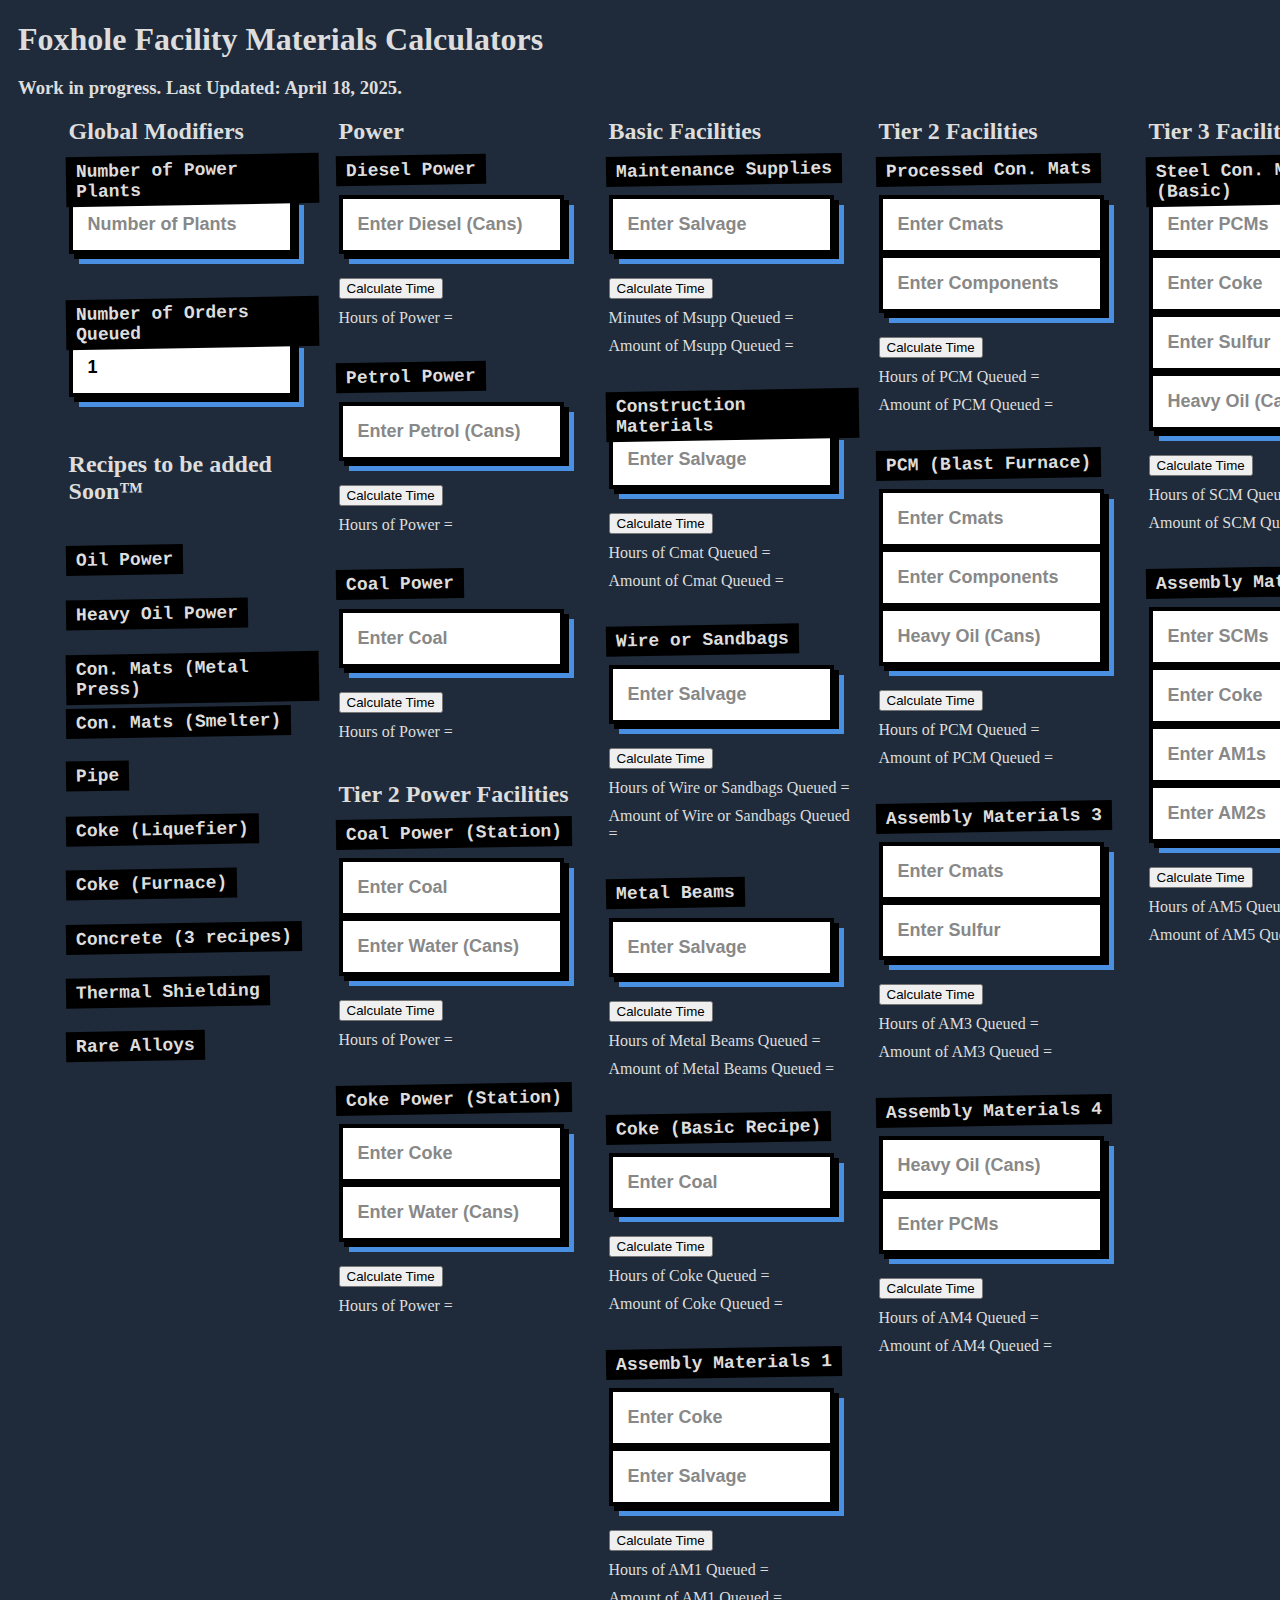
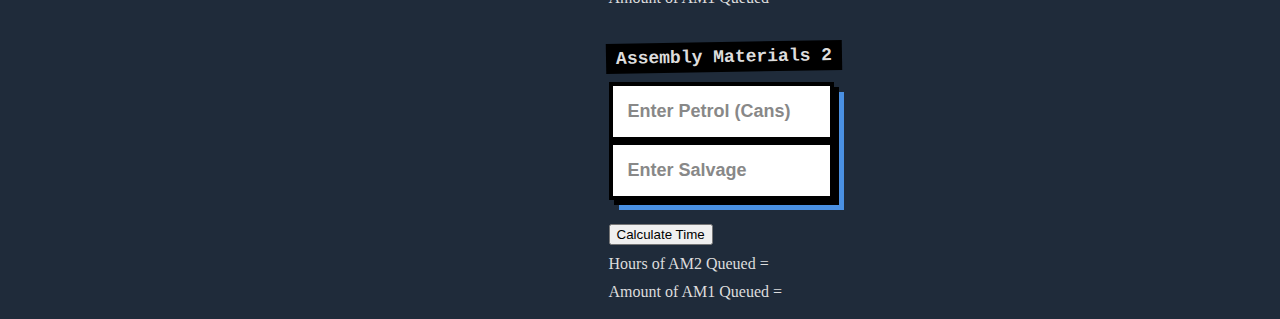
<file: index.html>
<!DOCTYPE html>
<html lang="en">
<head>
<!--Created by Gabe Valentine. Do not reproduce without express permission. You may contact me at discord.gg/PSG-->
    <title>[PSG] Foxhole Facility Mat Calc</title>
    <meta charset="UTF-8">
    <meta name="viewport" content="width=device-width, initial-scale=1.0">
<!--CSS-->
    <style type="text/css">
        body {
        		background-color: #1f2b3a;
        		}
        		@keyframes glitch {
        		  0% {
        			transform: translate(0);
        		  }
        		  20% {
        			transform: translate(-2px, 2px);
        		  }
        		  40% {
        			transform: translate(-2px, -2px);
        		  }
        		  60% {
        			transform: translate(2px, 2px);
        		  }
        		  80% {
        			transform: translate(2px, -2px);
        		  }
        		  100% {
        			transform: translate(0);
        		  }
        		}
        		@keyframes glitch-slice {
        		  0% {
        			clip-path: inset(0 100% 0 0);
        		  }
        		  10% {
        			clip-path: inset(0 5% 0 0);
        		  }
        		  20% {
        			clip-path: inset(0 80% 0 0);
        		  }
        		  30% {
        			clip-path: inset(0 10% 0 0);
        		  }
        		  40% {
        			clip-path: inset(0 50% 0 0);
        		  }
        		  50% {
        			clip-path: inset(0 30% 0 0);
        		  }
        		  60% {
        			clip-path: inset(0 70% 0 0);
        		  }
        		  70% {
        			clip-path: inset(0 15% 0 0);
        		  }
        		  80% {
        			clip-path: inset(0 90% 0 0);
        		  }
        		  90% {
        			clip-path: inset(0 5% 0 0);
        		  }
        		  100% {
        			clip-path: inset(0 100% 0 0);
        		  }
        		}
        		@keyframes focus-pulse {
        		  0%,
        		  100% {
        			border-color: #000;
        		  }
        		  50% {
        			border-color: #4a90e2;
        		  }
        		}
        		@keyframes type-gradient {
        		  0% {
        			background-position: 300px 0;
        		  }
        		  100% {
        			background-position: 0 0;
        		  }
        		}
        		.row {
        			flex: 100%;
        			display: flex;
        			margin-top: 0px;
        			margin-right: 4%;
        			margin-left: 4%;
        		}
        		.column {
        			flex: 25%;
        			display: block;
        			margin-left: 10px;
        			margin-right: 10px;
        			margin-top: 0px;
        		}
        		.column-last {
        			flex: 25%;
        			display: block;
        			margin-left: 10px;
        			margin-right: 50px;
        			margin-top: 0px;
        		}
        		.box {
        			margin-top: 50px;
        		}
        		.container {
        		  position: relative;
        		  width: 250px;
        		  font-family: monospace;
        		  padding-bottom: 24px;
        		}
        		.input {
        		  width: 75%;
        		  padding: 15px;
        		  font-size: 18px;
        		  font-weight: bold;
        		  color: #000;
        		  background-color: #fff;
        		  border: 4px solid #000;
        		  position: relative;
        		  overflow: hidden;
        		  border-radius: 0;
        		  outline: none;
        		  transition: all 0.3s cubic-bezier(0.25, 0.8, 0.25, 1);
        		  box-shadow: 5px 5px 0 #000, 10px 10px 0 #4a90e2;
        		}
        		.input:focus {
        		  animation: focus-pulse 4s cubic-bezier(0.25, 0.8, 0.25, 1) infinite,
        			glitch 0.3s cubic-bezier(0.25, 0.8, 0.25, 1) infinite;
        		}
        		.input:focus::after {
        		  content: "";
        		  position: absolute;
        		  top: -2px;
        		  left: -2px;
        		  right: -2px;
        		  bottom: -2px;
        		  background: white;
        		  z-index: -1;
        		}
        		.input:focus::before {
        		  content: "";
        		  position: absolute;
        		  top: 0;
        		  left: 0;
        		  width: 100%;
        		  height: 100%;
        		  background: black;
        		  z-index: -2;
        		  clip-path: inset(0 100% 0 0);
        		  animation: glitch-slice 4s steps(2, end) infinite;
        		}
        		.label {
        		  position: absolute;
        		  left: -3px;
        		  top: -40px;
        		  font-size: 18px;
        		  font-weight: bold;
        		  color: #dddddd;
        		  background-color: #000000;
        		  padding: 5px 10px;
        		  transform: rotate(-1deg);
        		  z-index: 1;
        		  transition: all 0.3s cubic-bezier(0.25, 0.8, 0.25, 1);
        		}
        		.input:focus + .label {
        		  transform: rotate(0deg) scale(1.05);
        		  background-color: #4a90e2;
        		}
        		.smooth-type {
        		  position: relative;
        		  overflow: hidden;
        		}
        		.smooth-type::before {
        		  content: "";
        		  position: absolute;
        		  top: 0;
        		  right: 0;
        		  bottom: 0;
        		  left: 0;
        		  background: linear-gradient(90deg, #fff 0%, rgba(255, 255, 255, 0) 100%);
        		  z-index: 1;
        		  opacity: 0;
        		  transition: opacity 0.3s ease;
        		}
        		.smooth-type:focus::before {
        		  opacity: 1;
        		  animation: type-gradient 2s linear infinite;
        		}
        		.input::placeholder {
        		  color: #888;
        		  transition: color 0.3s ease;
        		}
        		.input:focus::placeholder {
        		  color: transparent;
        		}
        		.input:focus {
        		  animation: focus-pulse 4s cubic-bezier(0.25, 0.8, 0.25, 1) infinite;
        		}
        		h1 {
        			margin-bottom: 0px;
        			margin-left: 10px;
        			color: #dddddd;
        		}
        		h2 {
        			margin-top: 0px;
        			color: #dddddd;
        		}
        		h3 {
        			margin-left: 10px;
        			color: #dddddd;
        		}
        		p {
        			margin-top: 10px;
        			margin-bottom: 10px;
        			color: #dddddd;
        		}
        		a {
        		  color: #4a90e2;
        		}
        		a:hover{
        		  color: #3768a0;
        		}
        		label {
        			color: #dddddd;
        		}
				.spacerL {
					padding-bottom: 60px;
				}
				.spacerM {
					padding-bottom: 30px;
				}
				.spacerS {
					padding-bottom: 15px;
				}
    </style>
</head>
<body>
    <h1>Foxhole Facility Materials Calculators</h1>
    <h3>Work in progress. Last Updated: April 18, 2025.</h3>
    <div class="row">
<!--COLUMN ONE-->
        <div class="column">
            <h2>Global Modifiers</h2>
<!--NUMBER OF POWER PLANTS OR STATIONS-->
            <div class="box">
                <div class="container">
                    <label class="label" for="dPower">Number of Power Plants</label>
                    <input placeholder="Number of Plants" class="input smooth-type" type="number" id="inputPPl" name="PPl">
                </div>
                <div class="spacerL"></div>
<!--NUMBER OF ORDERS QUEUED-->
                <div class="container">
                    <label class="label" for="OrderQ">Number of Orders Queued</label>
                    <input class="input smooth-type" type="number" id="OrderQ" name="Oq" min="1" max="5" value="1">
                </div>
            </div>
<!--STUFF I WANT TO ADD-->
            <div class="spacerM"></div>
            <h2>Recipes to be added Soon™</h2>
            <div class="spacerL"></div>
            <div class="container">
              <label class="label" for="OilPower">Oil Power</label>
          </div>
          <div class="spacerM"></div>
            <div class="container">
                <label class="label" for="HOilPower">Heavy Oil Power</label>
            </div>
            <div class="spacerM"></div>
            <div class="container">
                <label class="label" for="MetalPress">Con. Mats (Metal Press)</label>
            </div>
            <div class="spacerM"></div>
            <div class="container">
                <label class="label" for="WireSandbag">Con. Mats (Smelter)</label>
            </div>
            <div class="spacerM"></div>
            <div class="container">
                <label class="label" for="Pipe">Pipe</label>
            </div>
            <div class="spacerM"></div>
            <div class="container">
                <label class="label" for="cokeL">Coke (Liquefier)</label>
            </div>
            <div class="spacerM"></div>
            <div class="container">
                <label class="label" for="cokeF">Coke (Furnace)</label>
            </div>
            <div class="spacerM"></div>
            <div class="container">
                <label class="label" for="Conc">Concrete (3 recipes)</label>
            </div>
            <div class="spacerM"></div>
            <div class="container">
                <label class="label" for="ThermalS">Thermal Shielding</label>
            </div>
            <div class="spacerM"></div>
            <div class="container">
                <label class="label" for="RareA">Rare Alloys</label>
            </div>
        </div>
<!--COLUMN TWO-->
        <div class="column">
            <h2>Power</h2>
<!--DIESEL POWER-->
<div class="box">
  <div class="container">
      <label class="label" for="dPower">Diesel Power</label>
      <input placeholder="Enter Diesel (Cans)" class="input smooth-type" type="number" id="inputDieselP" name="dP">
  </div>
  <button type="button" onclick="calculateDieselPowerTime()">Calculate Time</button>
</div>
<p id="dPresult">Hours of Power = </p>
<script>
  function calculateDieselPowerTime() {
      var dP = document.getElementById('inputDieselP').value;
      var PPl = document.getElementById('inputPPl').value;
      var dPTime = ((dP * 3) / 60) / PPl;
      document.getElementById('dPresult').innerHTML = "Hours of Power = " + dPTime.toFixed(4);
        }
</script>
<div class="spacerS"></div>
<!--PETROL POWER-->
<div class="box">
  <div class="container">
      <label class="label" for="pPower">Petrol Power</label>
      <input placeholder="Enter Petrol (Cans)" class="input smooth-type" type="number" id="inputPetrolP" name="PetrolP">
  </div>
  <button type="button" onclick="calculatePetrolPowerTime()">Calculate Time</button>
</div>
<p id="pPresult">Hours of Power = </p>
<script>
  function calculatePetrolPowerTime() {
  var PetrolP = document.getElementById('inputPetrolP').value;
  var PPl = document.getElementById('inputPPl').value;
  var pPTime = ((PetrolP * 1.5) / 60) / PPl;
  document.getElementById('pPresult').innerHTML = "Hours of Power = " + pPTime.toFixed(4);
    }
</script>
<div class="spacerS"></div>
<!--COAL POWER-->
<div class="box">
  <div class="container">
      <label class="label" for="cPower">Coal Power</label>
      <input placeholder="Enter Coal" class="input smooth-type" type="number" id="inputCoalP" name="cP">
  </div>
  <button type="button" onclick="calculateCoalPowerTime()">Calculate Time</button>
</div>
<p id="cPresult">Hours of Power = </p>
<script>
  function calculateCoalPowerTime() {
  var cP = document.getElementById('inputCoalP').value;
  var PPl = document.getElementById('inputPPl').value;
  var cPTime = ((cP * 0.025) / 60) / PPl;
  document.getElementById('cPresult').innerHTML = "Hours of Power = " + cPTime.toFixed(4);
    }
</script>
<div class="spacerM"></div>
<h2>Tier 2 Power Facilities</h2>
<!--COAL STATION-->
<div class="box">
  <div class="container">
      <label class="label" for="cStation">Coal Power (Station)</label>
      <input placeholder="Enter Coal" class="input smooth-type" type="number" id="inputCoalS" name="cS">
      <input placeholder="Enter Water (Cans)" class="input smooth-type" type="number" id="inputWaterS" name="wS">
  </div>
  <button type="button" onclick="calculateCoalStationTime()">Calculate Time</button>
</div>
<p id="cSresult">Hours of Power = </p>
<script>
  function calculateCoalStationTime() {
  const inputCoalS = document.getElementById('inputCoalS');
  const inputWaterS = document.getElementById('inputWaterS');
  const cSResult = document.getElementById('cSresult');
const PPl = document.getElementById('inputPPl')
  const CoalSTime = ((inputCoalS.value / 30) * 1.5) / 60;
  const WaterSTime = ((inputWaterS.value * 50) * 1.5) / 60;
  const cSTime = Math.min(CoalSTime, WaterSTime);
const cSStations = cSTime / PPl.value;
  cSResult.textContent = `Hours of Power = ${cSStations.toFixed(4)}`;
    }
</script>
<div class="spacerS"></div>
<!--COKE STATION-->
<div class="box">
  <div class="container">
      <label class="label" for="CokePower">Coke Power (Station)</label>
      <input placeholder="Enter Coke" class="input smooth-type" type="number" id="inputCokeS" name="ckS">
      <input placeholder="Enter Water (Cans)" class="input smooth-type" type="number" id="inputWaterSb" name="wSb">
  </div>
  <button type="button" onclick="calculateCokeStationTime()">Calculate Time</button>
</div>
<p id="cokeSresult">Hours of Power = </p>
<script>
  function calculateCokeStationTime() {
            const inputCoalS = document.getElementById('inputCokeS');
            const inputWaterS = document.getElementById('inputWaterSb');
            const cokeSResult = document.getElementById('cokeSresult');
            const PPl = document.getElementById('inputPPl');
            const CokeSTime = ((inputCokeS.value / 30) * 2) / 60;
            const WaterSbTime = ((inputWaterSb.value * 50) * 2) / 60;
            const cokeTime = Math.min(CokeSTime, WaterSbTime);
            const cokeStations = cokeTime / PPl.value;
            cokeSResult.textContent = `Hours of Power = ${cokeStations.toFixed(4)}`;
              }
</script>
        </div>
<!--COLUMN THREE-->
        <div class="column">
            <h2>Basic Facilities</h2>
<!--MSUPP-->
            <div class="box">
                <div class="container">
                    <label class="label" for="Msupp">Maintenance Supplies</label>
                    <input placeholder="Enter Salvage" class="input smooth-type" type="number" id="inputMsupp" name="A">
                </div>
                <button type="button" onclick="calculateMsuppTime()">Calculate Time</button>
            </div>
            <p id="Msuppresult">Minutes of Msupp Queued = </p>
            <p id="MsuppQuant">Amount of Msupp Queued = </p>
            <script>
                function calculateMsuppTime() {
                var A = document.getElementById('inputMsupp').value;
				var Oq = document.getElementById('OrderQ').value;
                var MsuppTime = (((A / 150) * 40) / 60) / Oq;
                var MsuppAmount = (A / 7.5);
                document.getElementById('Msuppresult').innerHTML = "Minutes of Msupp Queued = " + MsuppTime.toFixed(4);
                document.getElementById('MsuppQuant').innerHTML = "Amount of Msupp Queued = " + MsuppAmount.toFixed(4);
                	}
            </script>
            <div class="spacerS"></div>
<!--CMAT-->
            <div class="box">
                <div class="container">
                    <label class="label" for="cMat">Construction Materials</label>
                    <input placeholder="Enter Salvage" class="input smooth-type" type="number" id="inputSalvage2" name="B">
                </div>
                <button type="button" onclick="calculateCmatTime()">Calculate Time</button>
            </div>
            <p id="Cmatresult">Hours of Cmat Queued = </p>
            <p id="CmatQuant">Amount of Cmat Queued = </p>
            <script>
                function calculateCmatTime() {
                var B = document.getElementById('inputSalvage2').value;
				var Oq = document.getElementById('OrderQ').value;
                var CmatAmount = B / 10;
                var CmatTime = ((CmatAmount * 25) / 3600) / Oq;
                document.getElementById('Cmatresult').innerHTML = "Hours of Cmat Queued = " + CmatTime.toFixed(4);
                document.getElementById('CmatQuant').innerHTML = "Amount of Cmat Queued = " + CmatAmount.toFixed(4);
                	}
            </script>
            <div class="spacerS"></div>
<!--WIRE OR SANDBAGS-->
<div class="box">
  <div class="container">
      <label class="label" for="ab1">Wire or Sandbags</label>
      <input placeholder="Enter Salvage" class="input smooth-type" type="number" id="ab1" name="ab1">
  </div>
  <button type="button" onclick="calculateab1Time()">Calculate Time</button>
</div>
<p id="ab1result">Hours of Wire or Sandbags Queued = </p>
<p id="ab1Quant">Amount of Wire or Sandbags Queued = </p>
<script>
  function calculateab1Time() {
  var ab1 = document.getElementById('ab1').value;
var Oq = document.getElementById('OrderQ').value;
  var ab1Amount = ((ab1) / 25) * 5;
  var ab1Time = ((ab1) / 3600) / Oq;
  document.getElementById('ab1result').innerHTML = "Hours of Wire or Sandbags Queued = " + ab1Time.toFixed(2);
  document.getElementById('ab1Quant').innerHTML = "Amount of Wire or Sandbags Queued = " + ab1Amount.toFixed(2);
    }
</script>
<div class="spacerS"></div>
<!--METAL BEAMS-->
<div class="box">
  <div class="container">
      <label class="label" for="ab2">Metal Beams</label>
      <input placeholder="Enter Salvage" class="input smooth-type" type="number" id="ab2" name="ab2">
  </div>
  <button type="button" onclick="calculateab2Time()">Calculate Time</button>
</div>
<p id="ab2result">Hours of Metal Beams Queued = </p>
<p id="ab2Quant">Amount of Metal Beams Queued = </p>
<script>
  function calculateab2Time() {
  var ab2 = document.getElementById('ab2').value;
var Oq = document.getElementById('OrderQ').value;
  var ab2Amount = ((ab2) / 25);
  var ab2Time = ((ab2) / 3600) / Oq;
  document.getElementById('ab2result').innerHTML = "Hours of Metal Beams Queued = " + ab2Time.toFixed(2);
  document.getElementById('ab2Quant').innerHTML = "Amount of Metal Beams Queued = " + ab2Amount.toFixed(2);
    }
</script>
<div class="spacerS"></div>
<!--COKE BASIC-->
            <div class="box">
                <div class="container">
                    <label class="label" for="cokeB">Coke (Basic Recipe)</label>
                    <input placeholder="Enter Coal" class="input smooth-type" type="number" id="inputCoalc" name="Co">
                </div>
                <button type="button" onclick="calculateCoalTime()">Calculate Time</button>
            </div>
            <p id="Coalresult">Hours of Coke Queued = </p>
            <p id="CokeQuant">Amount of Coke Queued = </p>
            <script>
                function calculateCoalTime() {
                var Co = document.getElementById('inputCoalc').value;
				var Oq = document.getElementById('OrderQ').value;
                var CoalTime = (((Co / 200) * 4.5) / 60) / Oq;
                var CokeAmount = Co * 0.9;
                document.getElementById('Coalresult').innerHTML = "Hours of Coke Queued = " + CoalTime.toFixed(4);
                document.getElementById('CokeQuant').innerHTML = "Amount of Coke Queued = " + CokeAmount.toFixed(4);
                	}
            </script>
<div class="spacerS"></div>
<!--A MAT 1-->
<div class="box">
  <div class="container">
      <label class="label" for="AM1">Assembly Materials 1</label>
      <input placeholder="Enter Coke" class="input smooth-type" type="number" id="inputCoke" name="C">
      <input placeholder="Enter Salvage" class="input smooth-type" type="number" id="inputSalvage3" name="D">
  </div>
  <button type="button" onclick="calculateAM1Time()">Calculate Time</button>
</div>
<p id="AM1result">Hours of AM1 Queued = </p>
<p id="AM1Quant">Amount of AM1 Queued = </p>
<script>
  function calculateAM1Time() {
  const inputCoke = document.getElementById('inputCoke');
  const inputSalvage3 = document.getElementById('inputSalvage3');
  const AM1Result = document.getElementById('AM1result');
const Oq = document.getElementById('OrderQ');
  const CokeTime = ((1 / 4500) * inputCoke.value);
  const SalvageTime = ((1 / 900) * inputSalvage3.value);
  const CokeAmount2 = (inputCoke.value / 75);
  const SalvageAmount = (inputSalvage3.value / 15);
  const AM1Time = Math.min(CokeTime, SalvageTime);
  const AM1Amount = Math.min(CokeAmount2, SalvageAmount);
const AM1q = AM1Time / Oq.value;
  AM1Result.textContent = `Hours of AM1 Queued = ${AM1q.toFixed(4)}`;
  AM1Quant.textContent = `Amount of AM1 Queued = ${AM1Amount.toFixed(4)}`;
    }
</script>
<div class="spacerS"></div>
<!--A MAT 2-->
<div class="box">
  <div class="container">
      <label class="label" for="AM2">Assembly Materials 2</label>
      <input placeholder="Enter Petrol (Cans)" class="input smooth-type" type="number" id="inputPetrol" name="E">
      <input placeholder="Enter Salvage" class="input smooth-type" type="number" id="inputSalvage4" name="F">
  </div>
  <button type="button" onclick="calculateAM2Time()">Calculate Time</button>
</div>
<p id="AM2result">Hours of AM2 Queued = </p>
<p id="AM2Quant">Amount of AM1 Queued = </p>
<script>
  function calculateAM2Time() {
  const inputPetrol = document.getElementById('inputPetrol');
  const inputSalvage3 = document.getElementById('inputSalvage4');
  const AM2Result = document.getElementById('AM2result');
const Oq = document.getElementById('OrderQ');
  const PetrolTime = (inputPetrol.value / 60);
  const SalvageTime2 = ((1 / 900) * inputSalvage4.value);
  const PetrolAmount = inputPetrol.value;
  const SalvageAmount2 = inputSalvage4.value / 15;
  const AM2Time = Math.min(PetrolTime, SalvageTime2);
  const AM2Amount = Math.min(PetrolAmount, SalvageAmount2);
const AM2q = AM2Time / Oq.value;
  AM2Result.textContent = `Hours of AM2 Queued = ${AM2q.toFixed(4)}`;
  AM2Quant.textContent = `Amount of AM2 Queued = ${AM2Amount.toFixed(4)}`;
    }
</script>
        </div>
<!--COLUMN FOUR-->
        <div class="column">
            <h2>Tier 2 Facilities</h2>
<!--PROCESSED CONSTRUCTION MATERIALS-->
<div class="box">
  <div class="container">
      <label class="label" for="PCMbasic">Processed Con. Mats</label>
      <input placeholder="Enter Cmats" class="input smooth-type" type="number" id="inputCMat2" name="S">
      <input placeholder="Enter Components" class="input smooth-type" type="number" id="inputComp" name="T">
  </div>
  <button type="button" onclick="calculatePCMTime()">Calculate Time</button>
</div>
<p id="PCMresult">Hours of PCM Queued = </p>
<p id="PCMQuant">Amount of PCM Queued = </p>
<script>
  function calculatePCMTime() {
  const inputCmat2 = document.getElementById('inputCMat2');
  const inputComp = document.getElementById('inputComp');
  const PCMResult = document.getElementById('PCMresult');
const Oq = document.getElementById('OrderQ');
  const CmatTime2 = (inputCmat2.value / 3) / 60;
  const CompTime = (inputComp.value / 20) / 60;
  const CmatAmount3 = (inputCmat2.value / 3);
  const CompAmount1 = (inputComp.value / 20);
  const PCMTime3 = Math.min(CmatTime2, CompTime);
  const PCMAmount3 = Math.min(CmatAmount3, CompAmount1);
const PCMq = PCMTime3 / Oq.value;
  PCMResult.textContent = `Hours of PCM Queued = ${PCMq.toFixed(4)}`;
  PCMQuant.textContent = `Amount of PCM Queued = ${PCMAmount3.toFixed(4)}`;
    }
</script>
<div class="spacerS"></div>
<!--PROCESSED CONSTRUCTION MATERIALS (BLAST FURNACE)-->
<div class="box">
  <div class="container">
      <label class="label" for="PCMadvanced">PCM (Blast Furnace)</label>
      <input placeholder="Enter Cmats" class="input smooth-type" type="number" id="inputCMat3" name="U">
      <input placeholder="Enter Components" class="input smooth-type" type="number" id="inputComp2" name="V">
      <input placeholder="Heavy Oil (Cans)" class="input smooth-type" type="number" id="inputHOil3" name="W">
  </div>
  <button type="button" onclick="calculatePCMTime2()">Calculate Time</button>
</div>
<p id="PCMresult2">Hours of PCM Queued = </p>
<p id="PCMQuant2">Amount of PCM Queued = </p>
<script>
  function calculatePCMTime2() {
  const inputCmat3 = document.getElementById('inputCMat3');
  const inputComp2 = document.getElementById('inputComp2');
const inputHOil3 = document.getElementById('inputHOil3');
  const PCMResult2 = document.getElementById('PCMresult2');
const Oq = document.getElementById('OrderQ');
  const CmatTime3 = (inputCmat3.value / 3) / 60;
  const CompTime2 = (inputComp2.value / 55) / 60;
const HOilTime3 = (inputHOil3.value * 5) / 60;
  const CmatAmount4 = (inputCmat3.value);
  const CompAmount2 = (inputComp2.value / 55) * 3;
const HOilAmount3 = (inputHOil3.value * 5) * 3;
  const PCMTime4 = Math.min(CmatTime3, CompTime2, HOilTime3);
  const PCMAmount4 = Math.min(CmatAmount4, CompAmount2, HOilAmount3);
const PCMq2 = PCMTime4 / Oq.value;
  PCMResult2.textContent = `Hours of PCM Queued = ${PCMq2.toFixed(4)}`;
  PCMQuant2.textContent = `Amount of PCM Queued = ${PCMAmount4.toFixed(4)}`;
    }
</script>
<div class="spacerS"></div>
<!--A MAT 3-->
            <div class="box">
                <div class="container">
                    <label class="label" for="AM3">Assembly Materials 3</label>
                    <input placeholder="Enter Cmats" class="input smooth-type" type="number" id="inputCmat" name="G">
                    <input placeholder="Enter Sulfur" class="input smooth-type" type="number" id="inputSulfur" name="H">
                </div>
                <button type="button" onclick="calculateAM3Time()">Calculate Time</button>
            </div>
            <p id="AM3result">Hours of AM3 Queued = </p>
            <p id="AM3Quant">Amount of AM3 Queued = </p>
            <script>
                function calculateAM3Time() {
                const inputCmat = document.getElementById('inputCmat');
                const inputSulfur = document.getElementById('inputSulfur');
                const AM3Result = document.getElementById('AM3result');
				const Oq = document.getElementById('OrderQ');
                const CmatTime = (inputCmat.value / 90);
                const SulfurTime = (inputSulfur.value / 600);
                const CmatAmount2 = (inputCmat.value / 3);
                const SulfurAmount = (inputSulfur.value / 20);
                const AM3Time = Math.min(CmatTime, SulfurTime);
                const AM3Amount = Math.min(CmatAmount2, SulfurAmount);
				const AM3q = AM3Time / Oq.value;
                AM3Result.textContent = `Hours of AM3 Queued = ${AM3q.toFixed(4)}`;
                AM3Quant.textContent = `Amount of AM3 Queued = ${AM3Amount.toFixed(4)}`;
                	}
            </script>
            <div class="spacerS"></div>
<!--A MAT 4-->
            <div class="box">
                <div class="container">
                    <label class="label" for="AM4">Assembly Materials 4</label>
                    <input placeholder="Heavy Oil (Cans)" class="input smooth-type" type="number" id="inputHOil" name="I">
                    <input placeholder="Enter PCMs" class="input smooth-type" type="number" id="inputPCM" name="J">
                </div>
                <button type="button" onclick="calculateAM4Time()">Calculate Time</button>
            </div>
            <p id="AM4result">Hours of AM4 Queued = </p>
            <p id="AM4Quant">Amount of AM4 Queued = </p>
            <script>
                function calculateAM4Time() {
                const inputHOil = document.getElementById('inputHOil');
                const inputPCM = document.getElementById('inputPCM');
                const AM4Result = document.getElementById('AM4result');
				const Oq = document.getElementById('OrderQ');
                const HOilTime = (inputHOil.value / 66);    // very elegant that (((x*30)/66)*2)/60 = x/66 which is equal to the cost per cycle, deceptively simple
                const PCMTime = (inputPCM.value / 30);
                const HOilAmount = (inputHOil.value * 30) / 66;
                const PCMAmount = inputPCM.value;
                const AM4Time = Math.min(HOilTime, PCMTime);
                const AM4Amount = Math.min(HOilAmount, PCMAmount);
				const AM4q = AM4Time / Oq.value;
                AM4Result.textContent = `Hours of AM4 Queued = ${AM4q.toFixed(4)}`;
                AM4Quant.textContent = `Amount of AM4 Queued = ${AM4Amount.toFixed(4)}`;
                	}
            </script>
        </div>
<!--COLUMN FIVE-->
        <div class="column">
            <h2>Tier 3 Facilities</h2>
<!--STEEL CONSTRUCTION MATERIALS-->
            <div class="box">
                <div class="container">
                    <label class="label" for="PCMbasic">Steel Con. Mats (Basic)</label>
                    <input placeholder="Enter PCMs" class="input smooth-type" type="number" id="inputPCM2" name="O">
                    <input placeholder="Enter Coke" class="input smooth-type" type="number" id="inputCoke3" name="P">
                    <input placeholder="Enter Sulfur" class="input smooth-type" type="number" id="inputSulfur2" name="Q">
                    <input placeholder="Heavy Oil (Cans)" class="input smooth-type" type="number" id="inputHOil2" name="R">
                </div>
                <button type="button" onclick="calculateSCMTime2()">Calculate Time</button>
            </div>
            <p id="SCMresult">Hours of SCM Queued = </p>
            <p id="SCMQuant">Amount of SCM Queued = </p>
            <script>
                function calculateSCMTime2() {
                const inputPCM2 = document.getElementById('inputPCM2');
                const inputCoke3 = document.getElementById('inputCoke3');
                const inputSulfur2 = document.getElementById('inputSulfur2');
                const inputHOil2 = document.getElementById('inputHOil2');
				const Oq = document.getElementById('OrderQ');
                const SCMResult = document.getElementById('SCMresult');
                const PCMTime2 = ((inputPCM2.value / 3) * 1.5) / 60;
                const CokeTime3 = ((inputCoke3.value / 200) * 1.5) / 60;
                const SulfurTime2 = (inputSulfur2.value / 2600);
                const HOilTime2 = (inputHOil2.value * 3) / 140;
                const PCMAmount2 = (inputPCM2.value / 3);
                const CokeAmount4 = (inputCoke3.value / 200);
                const SulfurAmount2 = (inputSulfur2.value / 65);
                const HOilAmount2 = ((inputHOil2.value * 30) / 35);
                const SCMTime2 = Math.min(PCMTime2, CokeTime3, SulfurTime2, HOilTime2);
                const SCMAmount2 = Math.min(PCMAmount2, CokeAmount4, SulfurAmount2, HOilAmount2);
				const SCMq = SCMTime2 / Oq.value;
                SCMResult.textContent = `Hours of SCM Queued = ${SCMq.toFixed(4)}`;
                SCMQuant.textContent = `Amount of SCM Queued = ${SCMAmount2.toFixed(4)}`;
                	}
            </script>
            <div class="spacerS"></div>
<!--A MAT 5-->
            <div class="box">
                <div class="container">
                    <label class="label" for="PCMbasic">Assembly Materials 5</label>
                    <input placeholder="Enter SCMs" class="input smooth-type" type="number" id="inputSCM" name="K">
                    <input placeholder="Enter Coke" class="input smooth-type" type="number" id="inputCoke2" name="L">
                    <input placeholder="Enter AM1s" class="input smooth-type" type="number" id="inputAM1" name="M">
                    <input placeholder="Enter AM2s" class="input smooth-type" type="number" id="inputAM2" name="N">
                </div>
                <button type="button" onclick="calculateAM5Time()">Calculate Time</button>
            </div>
            <p id="AM5result">Hours of AM5 Queued = </p>
            <p id="AM5Quant">Amount of AM5 Queued = </p>
            <script>
                function calculateAM5Time() {
                const inputSCM = document.getElementById('inputSCM');
                const inputCoke2 = document.getElementById('inputCoke2');
                const inputAM1 = document.getElementById('inputAM1');
                const inputAM2 = document.getElementById('inputAM2');		
                const AM5Result = document.getElementById('AM5result');
			        	const Oq = document.getElementById('OrderQ');
                const SCMTime = (inputSCM.value / 90);
                const CokeTime2 = (inputCoke2.value / 7350);
                const AM1Time2 = (inputAM1.value / 300);
                const AM2Time2 = (inputAM2.value / 300);
                const SCMAmount = (inputSCM.value / 3);
                const CokeAmount3 = (inputCoke2.value / 245);
                const AM1Amount2 = (inputAM1.value / 10);
                const AM2Amount2 = (inputAM2.value / 10);
                const AM5Time = Math.min(SCMTime, CokeTime2, AM1Time2, AM2Time2);
                const AM5Amount = Math.min(SCMAmount, CokeAmount3, AM1Amount2, AM2Amount2);
			        	const AM5q = AM5Time / Oq.value;
                AM5Result.textContent = `Hours of AM5 Queued = ${AM5q.toFixed(4)}`;
                AM5Quant.textContent = `Amount of AM5 Queued = ${AM5Amount.toFixed(4)}`;
                	}
            </script>
  </div>
</body>
</html>
</file>
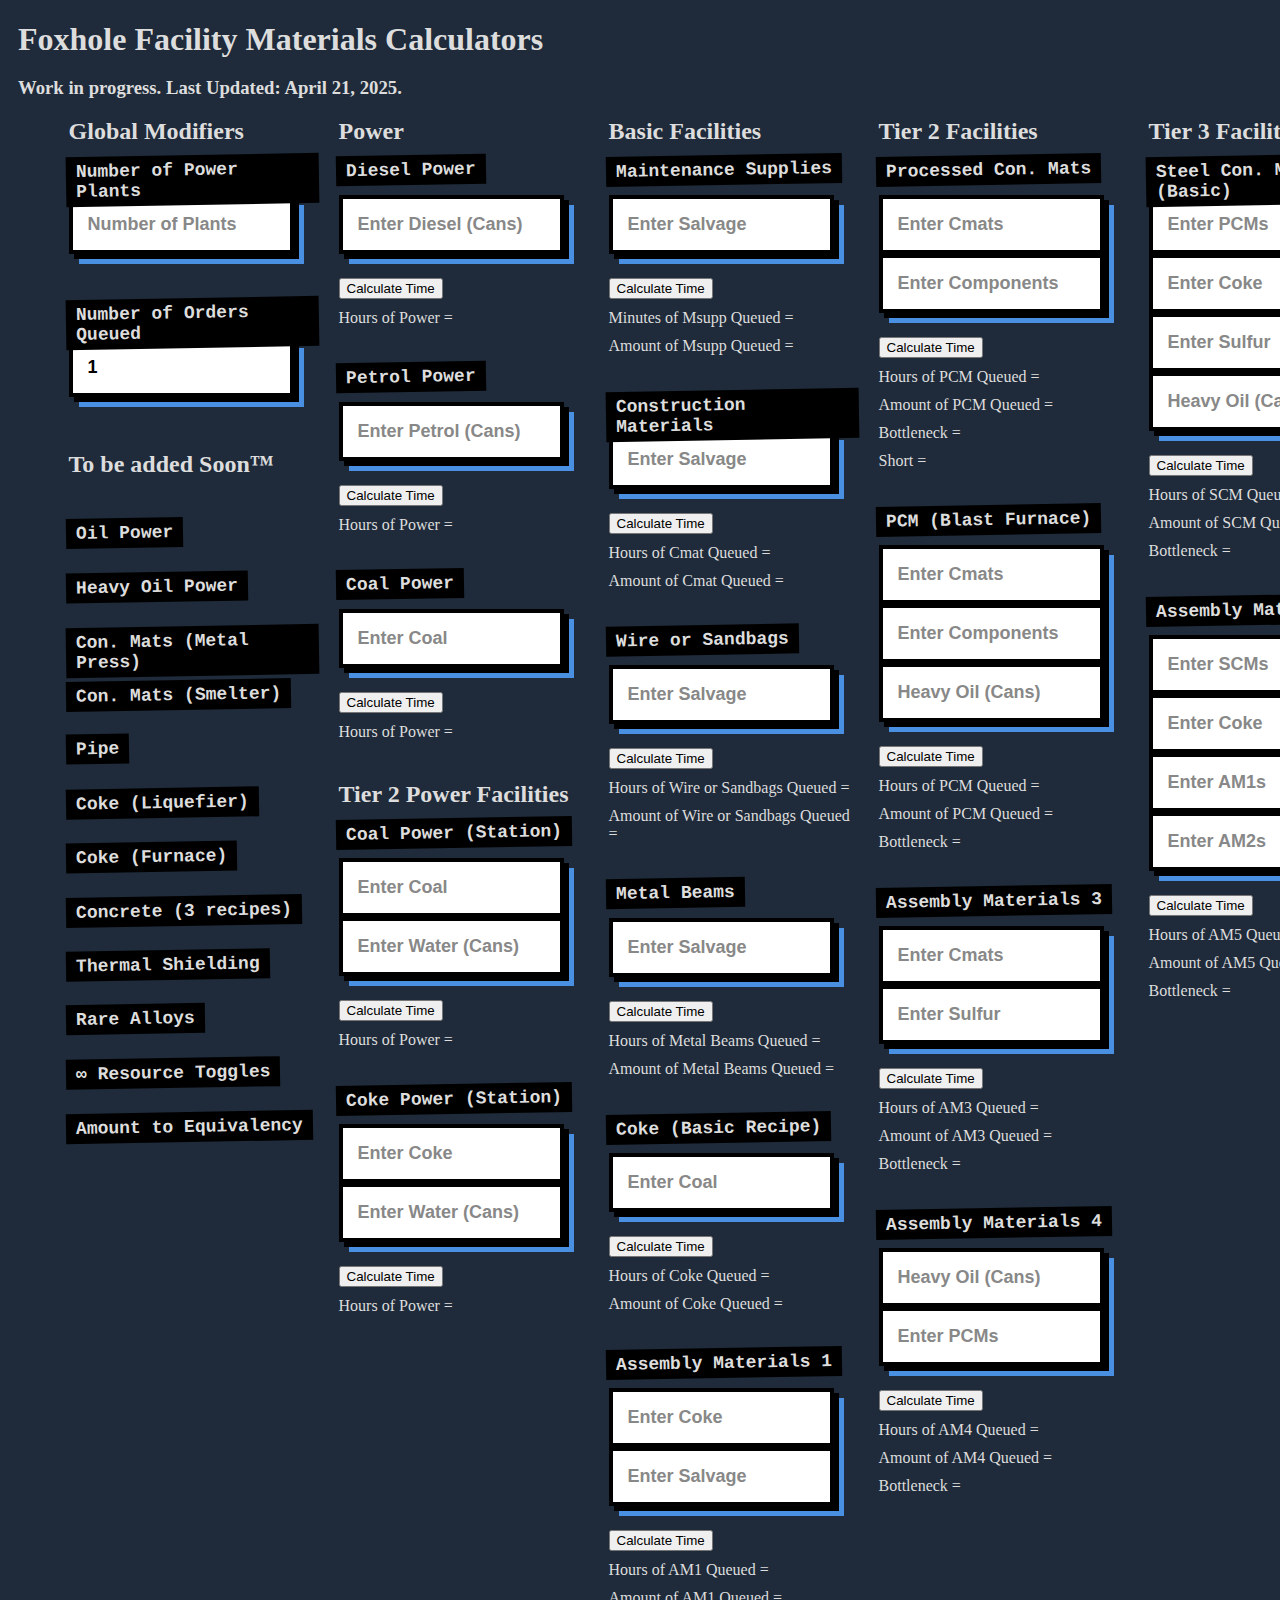
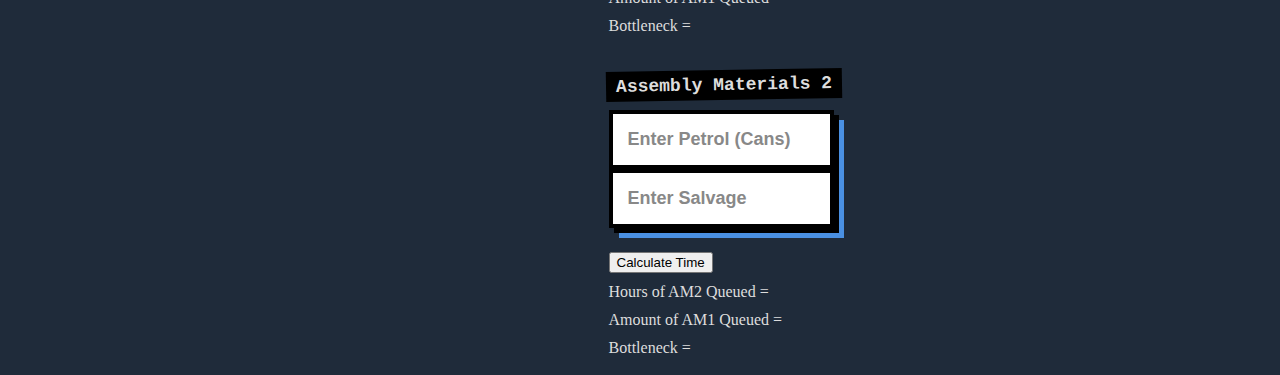
<file: _index.html>
<!DOCTYPE html>
<html lang="en">
<head>
<!--Created by Gabe Valentine. Do not reproduce without express permission. You may contact me at discord.gg/PSG-->
    <title>[PSG] Foxhole Facility Mat Calc</title>
    <meta charset="UTF-8">
    <meta name="viewport" content="width=device-width, initial-scale=1.0">
<!--CSS-->
    <style type="text/css">
        body {
        		background-color: #1f2b3a;
        		}
        		@keyframes glitch {
        		  0% {
        			transform: translate(0);
        		  }
        		  20% {
        			transform: translate(-2px, 2px);
        		  }
        		  40% {
        			transform: translate(-2px, -2px);
        		  }
        		  60% {
        			transform: translate(2px, 2px);
        		  }
        		  80% {
        			transform: translate(2px, -2px);
        		  }
        		  100% {
        			transform: translate(0);
        		  }
        		}
        		@keyframes glitch-slice {
        		  0% {
        			clip-path: inset(0 100% 0 0);
        		  }
        		  10% {
        			clip-path: inset(0 5% 0 0);
        		  }
        		  20% {
        			clip-path: inset(0 80% 0 0);
        		  }
        		  30% {
        			clip-path: inset(0 10% 0 0);
        		  }
        		  40% {
        			clip-path: inset(0 50% 0 0);
        		  }
        		  50% {
        			clip-path: inset(0 30% 0 0);
        		  }
        		  60% {
        			clip-path: inset(0 70% 0 0);
        		  }
        		  70% {
        			clip-path: inset(0 15% 0 0);
        		  }
        		  80% {
        			clip-path: inset(0 90% 0 0);
        		  }
        		  90% {
        			clip-path: inset(0 5% 0 0);
        		  }
        		  100% {
        			clip-path: inset(0 100% 0 0);
        		  }
        		}
        		@keyframes focus-pulse {
        		  0%,
        		  100% {
        			border-color: #000;
        		  }
        		  50% {
        			border-color: #4a90e2;
        		  }
        		}
        		@keyframes type-gradient {
        		  0% {
        			background-position: 300px 0;
        		  }
        		  100% {
        			background-position: 0 0;
        		  }
        		}
        		.row {
        			flex: 100%;
        			display: flex;
        			margin-top: 0px;
        			margin-right: 4%;
        			margin-left: 4%;
        		}
        		.column {
        			flex: 25%;
        			display: block;
        			margin-left: 10px;
        			margin-right: 10px;
        			margin-top: 0px;
        		}
        		.column-last {
        			flex: 25%;
        			display: block;
        			margin-left: 10px;
        			margin-right: 50px;
        			margin-top: 0px;
        		}
        		.box {
        			margin-top: 50px;
        		}
        		.container {
        		  position: relative;
        		  width: 250px;
        		  font-family: monospace;
        		  padding-bottom: 24px;
        		}
        		.input {
        		  width: 75%;
        		  padding: 15px;
        		  font-size: 18px;
        		  font-weight: bold;
        		  color: #000;
        		  background-color: #fff;
        		  border: 4px solid #000;
        		  position: relative;
        		  overflow: hidden;
        		  border-radius: 0;
        		  outline: none;
        		  transition: all 0.3s cubic-bezier(0.25, 0.8, 0.25, 1);
        		  box-shadow: 5px 5px 0 #000, 10px 10px 0 #4a90e2;
        		}
        		.input:focus {
        		  animation: focus-pulse 4s cubic-bezier(0.25, 0.8, 0.25, 1) infinite,
        			glitch 0.3s cubic-bezier(0.25, 0.8, 0.25, 1) infinite;
        		}
        		.input:focus::after {
        		  content: "";
        		  position: absolute;
        		  top: -2px;
        		  left: -2px;
        		  right: -2px;
        		  bottom: -2px;
        		  background: white;
        		  z-index: -1;
        		}
        		.input:focus::before {
        		  content: "";
        		  position: absolute;
        		  top: 0;
        		  left: 0;
        		  width: 100%;
        		  height: 100%;
        		  background: black;
        		  z-index: -2;
        		  clip-path: inset(0 100% 0 0);
        		  animation: glitch-slice 4s steps(2, end) infinite;
        		}
        		.label {
        		  position: absolute;
        		  left: -3px;
        		  top: -40px;
        		  font-size: 18px;
        		  font-weight: bold;
        		  color: #dddddd;
        		  background-color: #000000;
        		  padding: 5px 10px;
        		  transform: rotate(-1deg);
        		  z-index: 1;
        		  transition: all 0.3s cubic-bezier(0.25, 0.8, 0.25, 1);
        		}
        		.input:focus + .label {
        		  transform: rotate(0deg) scale(1.05);
        		  background-color: #4a90e2;
        		}
        		.smooth-type {
        		  position: relative;
        		  overflow: hidden;
        		}
        		.smooth-type::before {
        		  content: "";
        		  position: absolute;
        		  top: 0;
        		  right: 0;
        		  bottom: 0;
        		  left: 0;
        		  background: linear-gradient(90deg, #fff 0%, rgba(255, 255, 255, 0) 100%);
        		  z-index: 1;
        		  opacity: 0;
        		  transition: opacity 0.3s ease;
        		}
        		.smooth-type:focus::before {
        		  opacity: 1;
        		  animation: type-gradient 2s linear infinite;
        		}
        		.input::placeholder {
        		  color: #888;
        		  transition: color 0.3s ease;
        		}
        		.input:focus::placeholder {
        		  color: transparent;
        		}
        		.input:focus {
        		  animation: focus-pulse 4s cubic-bezier(0.25, 0.8, 0.25, 1) infinite;
        		}
        		h1 {
        			margin-bottom: 0px;
        			margin-left: 10px;
        			color: #dddddd;
        		}
        		h2 {
        			margin-top: 0px;
        			color: #dddddd;
        		}
        		h3 {
        			margin-left: 10px;
        			color: #dddddd;
        		}
        		p {
        			margin-top: 10px;
        			margin-bottom: 10px;
        			color: #dddddd;
        		}
        		a {
        		  color: #4a90e2;
        		}
        		a:hover{
        		  color: #3768a0;
        		}
        		label {
        			color: #dddddd;
        		}
				.spacerL {
					padding-bottom: 60px;
				}
				.spacerM {
					padding-bottom: 30px;
				}
				.spacerS {
					padding-bottom: 15px;
				}
    </style>
</head>
<body>
    <h1>Foxhole Facility Materials Calculators</h1>
    <h3>Work in progress. Last Updated: April 21, 2025.</h3>
    <div class="row">
<!--COLUMN ONE-->
        <div class="column">
            <h2>Global Modifiers</h2>
<!--NUMBER OF POWER PLANTS OR STATIONS-->
            <div class="box">
                <div class="container">
                    <label class="label" for="dPower">Number of Power Plants</label>
                    <input placeholder="Number of Plants" class="input smooth-type" type="number" id="inputPPl" name="PPl">
                </div>
                <div class="spacerL"></div>
<!--NUMBER OF ORDERS QUEUED-->
                <div class="container">
                    <label class="label" for="OrderQ">Number of Orders Queued</label>
                    <input class="input smooth-type" type="number" id="OrderQ" name="Oq" min="1" max="5" value="1">
                </div>
            </div>
<!--STUFF I WANT TO ADD-->
            <div class="spacerM"></div>
            <h2>To be added Soon™</h2>
            <div class="spacerL"></div>
            <div class="container">
              <label class="label" for="OilPower">Oil Power</label>
          </div>
          <div class="spacerM"></div>
            <div class="container">
                <label class="label" for="HOilPower">Heavy Oil Power</label>
            </div>
            <div class="spacerM"></div>
            <div class="container">
                <label class="label" for="MetalPress">Con. Mats (Metal Press)</label>
            </div>
            <div class="spacerM"></div>
            <div class="container">
                <label class="label" for="WireSandbag">Con. Mats (Smelter)</label>
            </div>
            <div class="spacerM"></div>
            <div class="container">
                <label class="label" for="Pipe">Pipe</label>
            </div>
            <div class="spacerM"></div>
            <div class="container">
                <label class="label" for="cokeL">Coke (Liquefier)</label>
            </div>
            <div class="spacerM"></div>
            <div class="container">
                <label class="label" for="cokeF">Coke (Furnace)</label>
            </div>
            <div class="spacerM"></div>
            <div class="container">
                <label class="label" for="Conc">Concrete (3 recipes)</label>
            </div>
            <div class="spacerM"></div>
            <div class="container">
                <label class="label" for="ThermalS">Thermal Shielding</label>
            </div>
            <div class="spacerM"></div>
            <div class="container">
                <label class="label" for="RareA">Rare Alloys</label>
            </div>
            <div class="spacerM"></div>
            <div class="container">
                <label class="label" for="Checkbox">∞ Resource Toggles</label>
            </div>
            <div class="spacerM"></div>
            <div class="container">
                <label class="label" for="Offset">Amount to Equivalency</label>
            </div>
        </div>
<!--COLUMN TWO-->
        <div class="column">
            <h2>Power</h2>
<!--DIESEL POWER-->
<div class="box">
  <div class="container">
      <label class="label" for="dPower">Diesel Power</label>
      <input placeholder="Enter Diesel (Cans)" class="input smooth-type" type="number" id="inputDieselP" name="dP">
  </div>
  <button type="button" onclick="calculateDieselPowerTime()">Calculate Time</button>
</div>
<p id="dPresult">Hours of Power = </p>
<script>
  function calculateDieselPowerTime() {
      var dP = document.getElementById('inputDieselP').value;
      var PPl = document.getElementById('inputPPl').value;
      var dPTime = ((dP * 3) / 60) / PPl;
      document.getElementById('dPresult').innerHTML = "Hours of Power = " + dPTime.toFixed(4);
        }
</script>
<div class="spacerS"></div>
<!--PETROL POWER-->
<div class="box">
  <div class="container">
      <label class="label" for="pPower">Petrol Power</label>
      <input placeholder="Enter Petrol (Cans)" class="input smooth-type" type="number" id="inputPetrolP" name="PetrolP">
  </div>
  <button type="button" onclick="calculatePetrolPowerTime()">Calculate Time</button>
</div>
<p id="pPresult">Hours of Power = </p>
<script>
  function calculatePetrolPowerTime() {
  var PetrolP = document.getElementById('inputPetrolP').value;
  var PPl = document.getElementById('inputPPl').value;
  var pPTime = ((PetrolP * 1.5) / 60) / PPl;
  document.getElementById('pPresult').innerHTML = "Hours of Power = " + pPTime.toFixed(4);
    }
</script>
<div class="spacerS"></div>
<!--COAL POWER-->
<div class="box">
  <div class="container">
      <label class="label" for="cPower">Coal Power</label>
      <input placeholder="Enter Coal" class="input smooth-type" type="number" id="inputCoalP" name="cP">
  </div>
  <button type="button" onclick="calculateCoalPowerTime()">Calculate Time</button>
</div>
<p id="cPresult">Hours of Power = </p>
<script>
  function calculateCoalPowerTime() {
  var cP = document.getElementById('inputCoalP').value;
  var PPl = document.getElementById('inputPPl').value;
  var cPTime = ((cP * 0.025) / 60) / PPl;
  document.getElementById('cPresult').innerHTML = "Hours of Power = " + cPTime.toFixed(4);
    }
</script>
<div class="spacerM"></div>
<h2>Tier 2 Power Facilities</h2>
<!--COAL STATION-->
<div class="box">
  <div class="container">
      <label class="label" for="cStation">Coal Power (Station)</label>
      <input placeholder="Enter Coal" class="input smooth-type" type="number" id="inputCoalS" name="cS">
      <input placeholder="Enter Water (Cans)" class="input smooth-type" type="number" id="inputWaterS" name="wS">
  </div>
  <button type="button" onclick="calculateCoalStationTime()">Calculate Time</button>
</div>
<p id="cSresult">Hours of Power = </p>
<script>
  function calculateCoalStationTime() {
  const inputCoalS = document.getElementById('inputCoalS');
  const inputWaterS = document.getElementById('inputWaterS');
  const cSResult = document.getElementById('cSresult');
const PPl = document.getElementById('inputPPl')
  const CoalSTime = ((inputCoalS.value / 30) * 1.5) / 60;
  const WaterSTime = ((inputWaterS.value * 50) * 1.5) / 60;
  const cSTime = Math.min(CoalSTime, WaterSTime);
const cSStations = cSTime / PPl.value;
  cSResult.textContent = `Hours of Power = ${cSStations.toFixed(4)}`;
    }
</script>
<div class="spacerS"></div>
<!--COKE STATION-->
<div class="box">
  <div class="container">
      <label class="label" for="CokePower">Coke Power (Station)</label>
      <input placeholder="Enter Coke" class="input smooth-type" type="number" id="inputCokeS" name="ckS">
      <input placeholder="Enter Water (Cans)" class="input smooth-type" type="number" id="inputWaterSb" name="wSb">
  </div>
  <button type="button" onclick="calculateCokeStationTime()">Calculate Time</button>
</div>
<p id="cokeSresult">Hours of Power = </p>
<script>
  function calculateCokeStationTime() {
            const inputCoalS = document.getElementById('inputCokeS');
            const inputWaterS = document.getElementById('inputWaterSb');
            const cokeSResult = document.getElementById('cokeSresult');
            const PPl = document.getElementById('inputPPl');
            const CokeSTime = ((inputCokeS.value / 30) * 2) / 60;
            const WaterSbTime = ((inputWaterSb.value * 50) * 2) / 60;
            const cokeTime = Math.min(CokeSTime, WaterSbTime);
            const cokeStations = cokeTime / PPl.value;
            cokeSResult.textContent = `Hours of Power = ${cokeStations.toFixed(4)}`;
              }
</script>
        </div>
<!--COLUMN THREE-->
        <div class="column">
            <h2>Basic Facilities</h2>
<!--MSUPP-->
            <div class="box">
                <div class="container">
                    <label class="label" for="Msupp">Maintenance Supplies</label>
                    <input placeholder="Enter Salvage" class="input smooth-type" type="number" id="inputMsupp" name="A">
                </div>
                <button type="button" onclick="calculateMsuppTime()">Calculate Time</button>
            </div>
            <p id="Msuppresult">Minutes of Msupp Queued = </p>
            <p id="MsuppQuant">Amount of Msupp Queued = </p>
            <script>
                function calculateMsuppTime() {
                var A = document.getElementById('inputMsupp').value;
				var Oq = document.getElementById('OrderQ').value;
                var MsuppTime = (((A / 150) * 40) / 60) / Oq;
                var MsuppAmount = (A / 7.5);
                document.getElementById('Msuppresult').innerHTML = "Minutes of Msupp Queued = " + MsuppTime.toFixed(4);
                document.getElementById('MsuppQuant').innerHTML = "Amount of Msupp Queued = " + MsuppAmount.toFixed(4);
                	}
            </script>
            <div class="spacerS"></div>
<!--CMAT-->
            <div class="box">
                <div class="container">
                    <label class="label" for="cMat">Construction Materials</label>
                    <input placeholder="Enter Salvage" class="input smooth-type" type="number" id="inputSalvage2" name="B">
                </div>
                <button type="button" onclick="calculateCmatTime()">Calculate Time</button>
            </div>
            <p id="Cmatresult">Hours of Cmat Queued = </p>
            <p id="CmatQuant">Amount of Cmat Queued = </p>
            <script>
                function calculateCmatTime() {
                var B = document.getElementById('inputSalvage2').value;
				var Oq = document.getElementById('OrderQ').value;
                var CmatAmount = B / 10;
                var CmatTime = ((CmatAmount * 25) / 3600) / Oq;
                document.getElementById('Cmatresult').innerHTML = "Hours of Cmat Queued = " + CmatTime.toFixed(4);
                document.getElementById('CmatQuant').innerHTML = "Amount of Cmat Queued = " + CmatAmount.toFixed(4);
                	}
            </script>
            <div class="spacerS"></div>
<!--WIRE OR SANDBAGS-->
<div class="box">
  <div class="container">
      <label class="label" for="ab1">Wire or Sandbags</label>
      <input placeholder="Enter Salvage" class="input smooth-type" type="number" id="ab1" name="ab1">
  </div>
  <button type="button" onclick="calculateab1Time()">Calculate Time</button>
</div>
<p id="ab1result">Hours of Wire or Sandbags Queued = </p>
<p id="ab1Quant">Amount of Wire or Sandbags Queued = </p>
<script>
  function calculateab1Time() {
  var ab1 = document.getElementById('ab1').value;
var Oq = document.getElementById('OrderQ').value;
  var ab1Amount = ((ab1) / 25) * 5;
  var ab1Time = ((ab1) / 3600) / Oq;
  document.getElementById('ab1result').innerHTML = "Hours of Wire or Sandbags Queued = " + ab1Time.toFixed(2);
  document.getElementById('ab1Quant').innerHTML = "Amount of Wire or Sandbags Queued = " + ab1Amount.toFixed(2);
    }
</script>
<div class="spacerS"></div>
<!--METAL BEAMS-->
<div class="box">
  <div class="container">
      <label class="label" for="ab2">Metal Beams</label>
      <input placeholder="Enter Salvage" class="input smooth-type" type="number" id="ab2" name="ab2">
  </div>
  <button type="button" onclick="calculateab2Time()">Calculate Time</button>
</div>
<p id="ab2result">Hours of Metal Beams Queued = </p>
<p id="ab2Quant">Amount of Metal Beams Queued = </p>
<script>
  function calculateab2Time() {
  var ab2 = document.getElementById('ab2').value;
var Oq = document.getElementById('OrderQ').value;
  var ab2Amount = ((ab2) / 25);
  var ab2Time = ((ab2) / 3600) / Oq;
  document.getElementById('ab2result').innerHTML = "Hours of Metal Beams Queued = " + ab2Time.toFixed(2);
  document.getElementById('ab2Quant').innerHTML = "Amount of Metal Beams Queued = " + ab2Amount.toFixed(2);
    }
</script>
<div class="spacerS"></div>
<!--COKE BASIC-->
            <div class="box">
                <div class="container">
                    <label class="label" for="cokeB">Coke (Basic Recipe)</label>
                    <input placeholder="Enter Coal" class="input smooth-type" type="number" id="inputCoalc" name="Co">
                </div>
                <button type="button" onclick="calculateCoalTime()">Calculate Time</button>
            </div>
            <p id="Coalresult">Hours of Coke Queued = </p>
            <p id="CokeQuant">Amount of Coke Queued = </p>
            <script>
                function calculateCoalTime() {
                var Co = document.getElementById('inputCoalc').value;
				var Oq = document.getElementById('OrderQ').value;
                var CoalTime = (((Co / 200) * 4.5) / 60) / Oq;
                var CokeAmount = Co * 0.9;
                document.getElementById('Coalresult').innerHTML = "Hours of Coke Queued = " + CoalTime.toFixed(4);
                document.getElementById('CokeQuant').innerHTML = "Amount of Coke Queued = " + CokeAmount.toFixed(4);
                	}
            </script>
<div class="spacerS"></div>
<!--A MAT 1-->
<div class="box">
  <div class="container">
      <label class="label" for="AM1">Assembly Materials 1</label>
      <input placeholder="Enter Coke" class="input smooth-type" type="number" id="inputCoke" name="C">
      <input placeholder="Enter Salvage" class="input smooth-type" type="number" id="inputSalvage3" name="D">
  </div>
  <button type="button" onclick="calculateAM1Time()">Calculate Time</button>
</div>
<p id="AM1result">Hours of AM1 Queued = </p>
<p id="AM1Quant">Amount of AM1 Queued = </p>
<p id="AM1bottleneck">Bottleneck = </p>
<script>
  function calculateAM1Time() {
  const inputCoke = document.getElementById('inputCoke');
  const inputSalvage3 = document.getElementById('inputSalvage3');
  const AM1Result = document.getElementById('AM1result');
  const AM1Quant = document.getElementById('AM1Quant');
  const AM1bottleneck = document.getElementById('AM1bottleneck');
const Oq = document.getElementById('OrderQ');
  const CokeTime = ((1 / 4500) * inputCoke.value);
  const SalvageTime = ((1 / 900) * inputSalvage3.value);
  const CokeAmount2 = (inputCoke.value / 75);
  const SalvageAmount = (inputSalvage3.value / 15);
  const AM1Time = Math.min(CokeTime, SalvageTime);
  let AM1Amount = Math.min(CokeAmount2, SalvageAmount);
    let lowestAmountName = "";
    if (AM1Amount === CokeAmount2 && AM1Amount === SalvageAmount) {
      lowestAmountName = "Equivalent, Good job :)";
    } else if (AM1Amount === CokeAmount2) {
      lowestAmountName = "Coke";
    } else if (AM1Amount === SalvageAmount) {
      lowestAmountName = "Salvage";
    }
const AM1q = AM1Time / Oq.value;
  AM1Result.textContent = `Hours of AM1 Queued = ${AM1q.toFixed(4)}`;
  AM1Quant.textContent = `Amount of AM1 Queued = ${AM1Amount.toFixed(4)}`;
  AM1bottleneck.textContent = `Bottleneck = ${lowestAmountName}`;
    }
</script>
<div class="spacerS"></div>
<!--A MAT 2-->
<div class="box">
  <div class="container">
      <label class="label" for="AM2">Assembly Materials 2</label>
      <input placeholder="Enter Petrol (Cans)" class="input smooth-type" type="number" id="inputPetrol" name="E">
      <input placeholder="Enter Salvage" class="input smooth-type" type="number" id="inputSalvage4" name="F">
  </div>
  <button type="button" onclick="calculateAM2Time()">Calculate Time</button>
</div>
<p id="AM2result">Hours of AM2 Queued = </p>
<p id="AM2Quant">Amount of AM1 Queued = </p>
<p id="AM2bottleneck">Bottleneck = </p>
<script>
  function calculateAM2Time() {
  const inputPetrol = document.getElementById('inputPetrol');
  const inputSalvage4 = document.getElementById('inputSalvage4');
  const AM2Result = document.getElementById('AM2result');
  const AM2Quant = document.getElementById('AM2Quant');
  const AM2bottleneck = document.getElementById('AM2bottleneck');
const Oq = document.getElementById('OrderQ');
  const PetrolTime = (inputPetrol.value / 60);
  const SalvageTime2 = ((1 / 900) * inputSalvage4.value);
  const PetrolAmount = (inputPetrol.value) * 1;
  const SalvageAmount2 = inputSalvage4.value / 15;
  const AM2Time = Math.min(PetrolTime, SalvageTime2);
  let AM2Amount = Math.min(SalvageAmount2, PetrolAmount);
  let AM2lmn = "";
    if (AM2Amount === SalvageAmount2 && AM2Amount === PetrolAmount) {
      AM2lmn = "Equivalent, Good job :)";
    } else if (AM2Amount === PetrolAmount) {
      AM2lmn = "Petrol";
    } else if (AM2Amount === SalvageAmount2) {
      AM2lmn = "Salvage";
    }
const AM2q = AM2Time / Oq.value;
  AM2Result.textContent = `Hours of AM2 Queued = ${AM2q.toFixed(4)}`;
  AM2Quant.textContent = `Amount of AM2 Queued = ${AM2Amount.toFixed(4)}`;
  AM2bottleneck.textContent = `Bottleneck = ${AM2lmn}`;
    }
</script>
        </div>
<!--COLUMN FOUR-->
        <div class="column">
            <h2>Tier 2 Facilities</h2>
<!--PROCESSED CONSTRUCTION MATERIALS-->
<div class="box">
  <div class="container">
      <label class="label" for="PCMbasic">Processed Con. Mats</label>
      <input placeholder="Enter Cmats" class="input smooth-type" type="number" id="inputCMat2" name="S">
      <input placeholder="Enter Components" class="input smooth-type" type="number" id="inputComp" name="T">
  </div>
  <button type="button" onclick="calculatePCMTime()">Calculate Time</button>
</div>
<p id="PCMresult">Hours of PCM Queued = </p>
<p id="PCMQuant">Amount of PCM Queued = </p>
<p id="PCMbottleneck">Bottleneck = </p>
<p id="PCMshort">Short = </p>
<script>
  function calculatePCMTime() {
  const inputCmat2 = document.getElementById('inputCMat2');
  const inputComp = document.getElementById('inputComp');
  const PCMResult = document.getElementById('PCMresult');
  const PCMQuant = document.getElementById('PCMQuant');
  const PCMbottleneck = document.getElementById('PCMbottleneck');
  const PCMshort = document.getElementById('PCMshort');
const Oq = document.getElementById('OrderQ');
  const CmatTime2 = (inputCmat2.value / 3) / 60;
  const CompTime = (inputComp.value / 20) / 60;
  const CmatAmount3 = (inputCmat2.value / 3);
  const CompAmount1 = (inputComp.value / 20);
  const PCMTime3 = Math.min(CmatTime2, CompTime);
  let PCMAmount3 = Math.min(CmatAmount3, CompAmount1);
  let PCMlmn = "";
    if (PCMAmount3 === CmatAmount3 && PCMAmount3 === CompAmount1) {
      PCMlmn = "Equivalent, Good job :)";
      short1 = 0;
    } else if (PCMAmount3 === CompAmount1) {
      PCMlmn = "Components";
      short1 = (CmatAmount3 * 20) - (inputComp.value);
    } else if (PCMAmount3 === CmatAmount3) {
      PCMlmn = "Construction Materials";
      short1 = (CompAmount1 * 3) - (inputCmat2.value);
    }
const PCMq = PCMTime3 / Oq.value;
  PCMResult.textContent = `Hours of PCM Queued = ${PCMq.toFixed(4)}`;
  PCMQuant.textContent = `Amount of PCM Queued = ${PCMAmount3.toFixed(4)}`;
  PCMbottleneck.textContent = `Bottleneck = ${PCMlmn}`;
  PCMshort.textContent = `Short = ${short1.toFixed(4)}`;
    }
</script>
<div class="spacerS"></div>
<!--PROCESSED CONSTRUCTION MATERIALS (BLAST FURNACE)-->
<div class="box">
  <div class="container">
      <label class="label" for="PCMadvanced">PCM (Blast Furnace)</label>
      <input placeholder="Enter Cmats" class="input smooth-type" type="number" id="inputCMat3" name="U">
      <input placeholder="Enter Components" class="input smooth-type" type="number" id="inputComp2" name="V">
      <input placeholder="Heavy Oil (Cans)" class="input smooth-type" type="number" id="inputHOil3" name="W">
  </div>
  <button type="button" onclick="calculatePCMTime2()">Calculate Time</button>
</div>
<p id="PCMresult2">Hours of PCM Queued = </p>
<p id="PCMQuant2">Amount of PCM Queued = </p>
<p id="PCMbottleneck2">Bottleneck = </p>
<script>
  function calculatePCMTime2() {
  const inputCmat3 = document.getElementById('inputCMat3');
  const inputComp2 = document.getElementById('inputComp2');
const inputHOil3 = document.getElementById('inputHOil3');
  const PCMResult2 = document.getElementById('PCMresult2');
  const PCMQuant2 = document.getElementById('PCMQuant2');
  const PCMbottleneck2 = document.getElementById('PCMbottleneck2');
const Oq = document.getElementById('OrderQ');
  const CmatTime3 = (inputCmat3.value / 3) / 60;
  const CompTime2 = (inputComp2.value / 55) / 60;
const HOilTime3 = (inputHOil3.value * 5) / 60;
  const CmatAmount4 = (inputCmat3.value) * 1;
  const CompAmount2 = (inputComp2.value / 55) * 3;
const HOilAmount3 = (inputHOil3.value * 5) * 3;
  const PCMTime4 = Math.min(CmatTime3, CompTime2, HOilTime3);
  let PCMAmount4 = Math.min(CmatAmount4, CompAmount2, HOilAmount3);
  let PCM2lmn = "";
    if (PCMAmount4 === CmatAmount4 && PCMAmount4 === CompAmount2 && PCMAmount4 === HOilAmount3) {
      PCM2lmn = "Equivalent, Good job :)";
    } else if (PCMAmount4 === CompAmount2) {
      PCM2lmn = "Components";
    } else if (PCMAmount4 === CmatAmount4) {
      PCM2lmn = "Construction Materials";
    } else if (PCMAmount4 === HOilAmount3) {
      PCM2lmn = "Heavy Oil";
    }
const PCMq2 = PCMTime4 / Oq.value;
  PCMResult2.textContent = `Hours of PCM Queued = ${PCMq2.toFixed(4)}`;
  PCMQuant2.textContent = `Amount of PCM Queued = ${PCMAmount4.toFixed(4)}`;
  PCMbottleneck2.textContent = `Bottleneck = ${PCM2lmn}`;
    }
</script>
<div class="spacerS"></div>
<!--A MAT 3-->
            <div class="box">
                <div class="container">
                    <label class="label" for="AM3">Assembly Materials 3</label>
                    <input placeholder="Enter Cmats" class="input smooth-type" type="number" id="inputCmat" name="G">
                    <input placeholder="Enter Sulfur" class="input smooth-type" type="number" id="inputSulfur" name="H">
                </div>
                <button type="button" onclick="calculateAM3Time()">Calculate Time</button>
            </div>
            <p id="AM3result">Hours of AM3 Queued = </p>
            <p id="AM3Quant">Amount of AM3 Queued = </p>
            <p id="AM3bottleneck">Bottleneck = </p>
            <script>
                function calculateAM3Time() {
                const inputCmat = document.getElementById('inputCmat');
                const inputSulfur = document.getElementById('inputSulfur');
                const AM3Result = document.getElementById('AM3result');
                const AM3Quant = document.getElementById('AM3Quant');
                const AM3bottleneck = document.getElementById('AM3bottleneck');
				const Oq = document.getElementById('OrderQ');
                const CmatTime = (inputCmat.value / 90);
                const SulfurTime = (inputSulfur.value / 600);
                const CmatAmount2 = (inputCmat.value / 3);
                const SulfurAmount = (inputSulfur.value / 20);
                const AM3Time = Math.min(CmatTime, SulfurTime);
                let AM3Amount = Math.min(CmatAmount2, SulfurAmount);
                let AM3lmn = "";
    if (AM3Amount === CmatAmount2 && AM3Amount === SulfurAmount) {
      AM3lmn = "Equivalent, Good job :)";
    } else if (AM3Amount === SulfurAmount) {
      AM3lmn = "Sulfur";
    } else if (AM3Amount === CmatAmount2) {
      AM3lmn = "Construction Materials";
    }
				const AM3q = AM3Time / Oq.value;
                AM3Result.textContent = `Hours of AM3 Queued = ${AM3q.toFixed(4)}`;
                AM3Quant.textContent = `Amount of AM3 Queued = ${AM3Amount.toFixed(4)}`;
                AM3bottleneck.textContent = `Bottleneck = ${AM3lmn}`;
                	}
            </script>
            <div class="spacerS"></div>
<!--A MAT 4-->
            <div class="box">
                <div class="container">
                    <label class="label" for="AM4">Assembly Materials 4</label>
                    <input placeholder="Heavy Oil (Cans)" class="input smooth-type" type="number" id="inputHOil" name="I">
                    <input placeholder="Enter PCMs" class="input smooth-type" type="number" id="inputPCM" name="J">
                </div>
                <button type="button" onclick="calculateAM4Time()">Calculate Time</button>
            </div>
            <p id="AM4result">Hours of AM4 Queued = </p>
            <p id="AM4Quant">Amount of AM4 Queued = </p>
            <p id="AM4bottleneck">Bottleneck = </p>
            <script>
                function calculateAM4Time() {
                const inputHOil = document.getElementById('inputHOil');
                const inputPCM = document.getElementById('inputPCM');
                const AM4Result = document.getElementById('AM4result');
                const AM4Quant = document.getElementById('AM4Quant');
                const AM4bottleneck = document.getElementById('AM4bottleneck');
				const Oq = document.getElementById('OrderQ');
                const HOilTime = (inputHOil.value / 66);    // very elegant that (((x*30)/66)*2)/60 = x/66 which is equal to the cost per cycle, deceptively simple
                const PCMTime = (inputPCM.value / 30);
                const HOilAmount = (inputHOil.value * 30) / 66;
                const PCMAmount = (inputPCM.value) * 1;
                const AM4Time = Math.min(HOilTime, PCMTime);
                let AM4Amount = Math.min(HOilAmount, PCMAmount);
                let AM4lmn = "";
    if (AM4Amount === HOilAmount && AM4Amount === PCMAmount) {
      AM4lmn = "Equivalent, Good job :)";
    } else if (AM4Amount === HOilAmount) {
      AM4lmn = "Heavy Oil";
    } else if (AM4Amount === PCMAmount) {
      AM4lmn = "Processed Con. Mat.";
    }
				const AM4q = AM4Time / Oq.value;
                AM4Result.textContent = `Hours of AM4 Queued = ${AM4q.toFixed(4)}`;
                AM4Quant.textContent = `Amount of AM4 Queued = ${AM4Amount.toFixed(4)}`;
                AM4bottleneck.textContent = `Bottleneck = ${AM4lmn}`;
                	}
            </script>
        </div>
<!--COLUMN FIVE-->
        <div class="column">
            <h2>Tier 3 Facilities</h2>
<!--STEEL CONSTRUCTION MATERIALS-->
            <div class="box">
                <div class="container">
                    <label class="label" for="PCMbasic">Steel Con. Mats (Basic)</label>
                    <input placeholder="Enter PCMs" class="input smooth-type" type="number" id="inputPCM2" name="O">
                    <input placeholder="Enter Coke" class="input smooth-type" type="number" id="inputCoke3" name="P">
                    <input placeholder="Enter Sulfur" class="input smooth-type" type="number" id="inputSulfur2" name="Q">
                    <input placeholder="Heavy Oil (Cans)" class="input smooth-type" type="number" id="inputHOil2" name="R">
                </div>
                <button type="button" onclick="calculateSCMTime2()">Calculate Time</button>
            </div>
            <p id="SCMresult">Hours of SCM Queued = </p>
            <p id="SCMQuant">Amount of SCM Queued = </p>
            <p id="SCMbottleneck">Bottleneck = </p>
            <script>
                function calculateSCMTime2() {
                const inputPCM2 = document.getElementById('inputPCM2');
                const inputCoke3 = document.getElementById('inputCoke3');
                const inputSulfur2 = document.getElementById('inputSulfur2');
                const inputHOil2 = document.getElementById('inputHOil2');
                const SCMQuant = document.getElementById('SCMQuant');
                const SCMbottleneck = document.getElementById('SCMbottleneck');
				const Oq = document.getElementById('OrderQ');
                const SCMResult = document.getElementById('SCMresult');
                const PCMTime2 = ((inputPCM2.value / 3) * 1.5) / 60;
                const CokeTime3 = ((inputCoke3.value / 200) * 1.5) / 60;
                const SulfurTime2 = (inputSulfur2.value / 2600);
                const HOilTime2 = (inputHOil2.value * 3) / 140;
                const PCMAmount2 = (inputPCM2.value / 3);
                const CokeAmount4 = (inputCoke3.value / 200);
                const SulfurAmount2 = (inputSulfur2.value / 65);
                const HOilAmount2 = ((inputHOil2.value * 30) / 35);
                const SCMTime2 = Math.min(PCMTime2, CokeTime3, SulfurTime2, HOilTime2);
                let SCMAmount2 = Math.min(PCMAmount2, CokeAmount4, SulfurAmount2, HOilAmount2);
                let lmn = "";
    if (SCMAmount2 === PCMAmount2 && SCMAmount2 === CokeAmount4 && SCMAmount2 === SulfurAmount2 && SCMAmount2 === HOilAmount2) {
      SCMlmn = "Equivalent, Good job :)";
    } else if (SCMAmount2 === PCMAmount2) {
      SCMlmn = "Processed Con. Mat.";
    } else if (SCMAmount2 === CokeAmount4) {
      SCMlmn = "Coke";
    } else if (SCMAmount2 === SulfurAmount2) {
      SCMlmn = "Sulfur";
    } else if (SCMAmount2 === HOilAmount2) {
      SCMlmn = "Heavy Oil";
    }
				const SCMq = SCMTime2 / Oq.value;
                SCMResult.textContent = `Hours of SCM Queued = ${SCMq.toFixed(4)}`;
                SCMQuant.textContent = `Amount of SCM Queued = ${SCMAmount2.toFixed(4)}`;
                SCMbottleneck.textContent = `Bottleneck = ${SCMlmn}`;
                	}
            </script>
            <div class="spacerS"></div>
<!--A MAT 5-->
            <div class="box">
                <div class="container">
                    <label class="label" for="PCMbasic">Assembly Materials 5</label>
                    <input placeholder="Enter SCMs" class="input smooth-type" type="number" id="inputSCM" name="K">
                    <input placeholder="Enter Coke" class="input smooth-type" type="number" id="inputCoke2" name="L">
                    <input placeholder="Enter AM1s" class="input smooth-type" type="number" id="inputAM1" name="M">
                    <input placeholder="Enter AM2s" class="input smooth-type" type="number" id="inputAM2" name="N">
                </div>
                <button type="button" onclick="calculateAM5Time()">Calculate Time</button>
            </div>
            <p id="AM5result">Hours of AM5 Queued = </p>
            <p id="AM5Quant">Amount of AM5 Queued = </p>
            <p id="AM5bottleneck">Bottleneck = </p>
            <script>
                function calculateAM5Time() {
                const inputSCM = document.getElementById('inputSCM');
                const inputCoke2 = document.getElementById('inputCoke2');
                const inputAM1 = document.getElementById('inputAM1');
                const inputAM2 = document.getElementById('inputAM2');		
                const AM5Result = document.getElementById('AM5result');
                const AM5Quant = document.getElementById('AM5Quant');
                const AM5bottleneck = document.getElementById('AM5bottleneck');
			        	const Oq = document.getElementById('OrderQ');
                const SCMTime = (inputSCM.value / 90);
                const CokeTime2 = (inputCoke2.value / 7350);
                const AM1Time2 = (inputAM1.value / 300);
                const AM2Time2 = (inputAM2.value / 300);
                const SCMAmount = (inputSCM.value / 3);
                const CokeAmount3 = (inputCoke2.value / 245);
                const AM1Amount2 = (inputAM1.value / 10);
                const AM2Amount2 = (inputAM2.value / 10);
                const AM5Time = Math.min(SCMTime, CokeTime2, AM1Time2, AM2Time2);
                let AM5Amount = Math.min(SCMAmount, CokeAmount3, AM1Amount2, AM2Amount2);
                let AM5lmn = "";
    if (AM5Amount === SCMAmount && AM5Amount === CokeAmount3 && AM5Amount === AM1Amount2 && AM5Amount === AM2Amount2) {
      AM5lmn = "Equivalent, Good job :)";
    } else if (AM5Amount === SCMAmount) {
      AM5lmn = "Steel Con. Mat.";
    } else if (AM5Amount === CokeAmount3) {
      AM5lmn = "Coke";
    } else if (AM5Amount === AM1Amount2 && AM5Amount === AM2Amount2) {
      AM5lmn = "Assembly Mat. 1 & 2";
    } else if (AM5Amount === AM1Amount2) {
      AM5lmn = "Assembly Mat. 1";
    } else if (AM5Amount === AM2Amount2) {
      AM5lmn = "Assembly Mat. 2";
    }
			        	const AM5q = AM5Time / Oq.value;
                AM5Result.textContent = `Hours of AM5 Queued = ${AM5q.toFixed(4)}`;
                AM5Quant.textContent = `Amount of AM5 Queued = ${AM5Amount.toFixed(4)}`;
                AM5bottleneck.textContent = `Bottleneck = ${AM5lmn}`;
                	}
            </script>
  </div>
</body>
</html>
</file>
